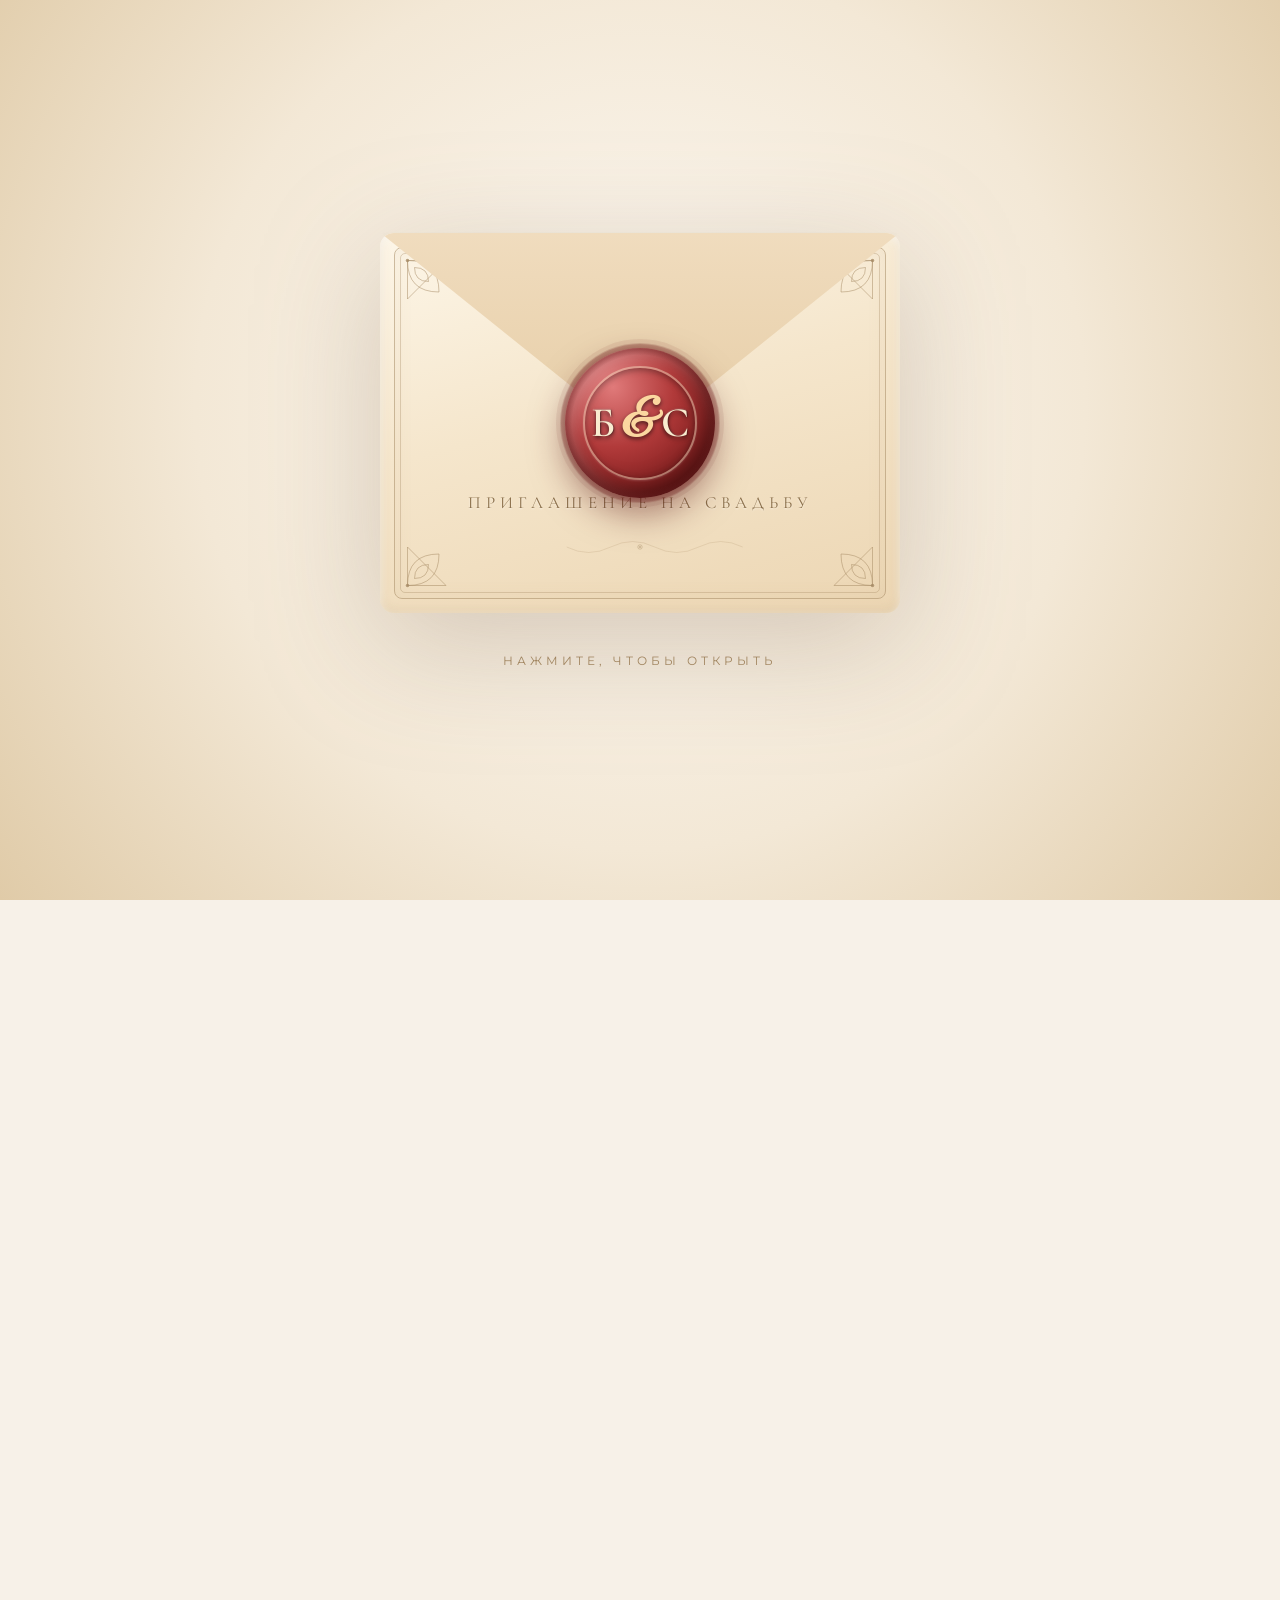
<file: index.html>
<!DOCTYPE html>
<html lang="ru">
<head>
  <meta charset="UTF-8">
  <meta name="viewport" content="width=device-width, initial-scale=1.0, maximum-scale=1.0, user-scalable=no">
  <title>Бунед & Сельби — Приглашение</title>
  <link rel="stylesheet" href="style.css">
  <link href="https://fonts.googleapis.com/css2?family=Cormorant+Garamond:wght@300;400;600&family=Great+Vibes&family=Montserrat:wght@300;400&display=swap" rel="stylesheet">
</head>
<body>

  <!-- КОНВЕРТ -->
  <div class="envelope-screen" id="envelopeScreen">
    <div class="envelope" id="envelope">

      <!-- Верхний клапан -->
      <div class="envelope-flap">
        <svg class="flap-ornament" viewBox="0 0 200 60" preserveAspectRatio="none">
          <path d="M10,55 Q50,10 100,50 Q150,10 190,55" fill="none" stroke="rgba(166,138,100,0.5)" stroke-width="1"/>
          <path d="M30,55 Q65,25 100,50 Q135,25 170,55" fill="none" stroke="rgba(166,138,100,0.3)" stroke-width="0.8"/>
        </svg>
      </div>

      <!-- Тело конверта -->
      <div class="envelope-body">

        <!-- Золотая рамка -->
        <div class="envelope-frame"></div>

        <!-- Узоры по углам -->
        <svg class="corner corner-tl" viewBox="0 0 100 100">
          <path d="M5,5 Q5,50 50,50 M5,5 Q50,5 50,50 M15,15 Q35,15 35,35 M15,15 Q15,35 35,35 M5,5 L60,5 L5,60 Z" fill="none" stroke="rgba(166,138,100,0.6)" stroke-width="1.2"/>
          <circle cx="5" cy="5" r="2.5" fill="rgba(166,138,100,0.8)"/>
        </svg>
        <svg class="corner corner-tr" viewBox="0 0 100 100">
          <path d="M5,5 Q5,50 50,50 M5,5 Q50,5 50,50 M15,15 Q35,15 35,35 M15,15 Q15,35 35,35 M5,5 L60,5 L5,60 Z" fill="none" stroke="rgba(166,138,100,0.6)" stroke-width="1.2"/>
          <circle cx="5" cy="5" r="2.5" fill="rgba(166,138,100,0.8)"/>
        </svg>
        <svg class="corner corner-bl" viewBox="0 0 100 100">
          <path d="M5,5 Q5,50 50,50 M5,5 Q50,5 50,50 M15,15 Q35,15 35,35 M15,15 Q15,35 35,35 M5,5 L60,5 L5,60 Z" fill="none" stroke="rgba(166,138,100,0.6)" stroke-width="1.2"/>
          <circle cx="5" cy="5" r="2.5" fill="rgba(166,138,100,0.8)"/>
        </svg>
        <svg class="corner corner-br" viewBox="0 0 100 100">
          <path d="M5,5 Q5,50 50,50 M5,5 Q50,5 50,50 M15,15 Q35,15 35,35 M15,15 Q15,35 35,35 M5,5 L60,5 L5,60 Z" fill="none" stroke="rgba(166,138,100,0.6)" stroke-width="1.2"/>
          <circle cx="5" cy="5" r="2.5" fill="rgba(166,138,100,0.8)"/>
        </svg>

        <!-- Вязь сверху и снизу -->
        <svg class="body-ornament body-ornament-top" viewBox="0 0 200 30">
          <path d="M0,15 Q30,0 60,15 T120,15 T180,15 T240,15" fill="none" stroke="rgba(166,138,100,0.35)" stroke-width="0.8"/>
          <circle cx="100" cy="15" r="3" fill="none" stroke="rgba(166,138,100,0.5)" stroke-width="1"/>
          <circle cx="100" cy="15" r="1.2" fill="rgba(166,138,100,0.6)"/>
        </svg>
        <svg class="body-ornament body-ornament-bottom" viewBox="0 0 200 30">
          <path d="M0,15 Q30,30 60,15 T120,15 T180,15 T240,15" fill="none" stroke="rgba(166,138,100,0.35)" stroke-width="0.8"/>
          <circle cx="100" cy="15" r="3" fill="none" stroke="rgba(166,138,100,0.5)" stroke-width="1"/>
          <circle cx="100" cy="15" r="1.2" fill="rgba(166,138,100,0.6)"/>
        </svg>

        <!-- Надпись под печатью -->
        <p class="envelope-caption">Приглашение на свадьбу</p>
      </div>

      <!-- Восковая печать -->
      <div class="wax-seal">
        <div class="seal-inner">
          <span class="seal-text">
            <span class="seal-letter">Б</span>
            <span class="seal-amp">&amp;</span>
            <span class="seal-letter">С</span>
          </span>
        </div>
      </div>

    </div>
    <p class="tap-hint">Нажмите, чтобы открыть</p>
  </div>

  <!-- ПРИГЛАШЕНИЕ -->
  <div class="invitation" id="invitation">
    <div class="invitation-content">

      <p class="top-text">Мы приглашаем вас на нашу свадьбу</p>

      <h1 class="names">
        <span class="name">Бунед</span>
        <span class="amp">&amp;</span>
        <span class="name">Сельби</span>
      </h1>

      <div class="divider">❦</div>

      <div class="date-block">
        <div class="date-day">Понедельник</div>
        <div class="date-main">
          <span class="date-num">14</span>
          <span class="date-sep">|</span>
          <span class="date-month">Декабря</span>
          <span class="date-sep">|</span>
          <span class="date-year">2026</span>
        </div>
        <div class="date-time">в 18:00</div>
      </div>

      <div class="divider">❦</div>

      <div class="info-section">
        <h2>Место проведения</h2>
        <p class="place">Nurana gije</p>
        <a class="map-btn" href="https://yandex.ru/maps/?text=Nurana%20gije" target="_blank">Открыть на карте</a>
      </div>

      <div class="divider">❦</div>

      <div class="info-section">
        <h2>Дресс-код</h2>
        <p>Мы будем рады, если вы поддержите палитру нашей свадьбы:</p>
        <div class="palette">
          <span style="background:#c9b8a8"></span>
          <span style="background:#e8dcc8"></span>
          <span style="background:#a68a64"></span>
          <span style="background:#6b705c"></span>
          <span style="background:#3d3529"></span>
        </div>
        <p class="small">Пожалуйста, избегайте белого и чёрного цвета.</p>
      </div>

      <div class="divider">❦</div>

      <div class="info-section">
        <h2>О подарках</h2>
        <p>Ваше присутствие — лучший подарок для нас 💛<br>
        Но если вы хотите нас порадовать, мы будем благодарны за вклад в наше свадебное путешествие.</p>
      </div>

      <div class="divider">❦</div>

      <div class="info-section">
        <h2>Подтверждение</h2>
        <p>Пожалуйста, сообщите о своём присутствии:</p>
        <a class="map-btn" href="tel:+79990000000">Позвонить</a>
        <a class="map-btn" href="https://wa.me/79990000000" target="_blank">WhatsApp</a>
      </div>

      <div class="divider">❦</div>

      <p class="footer-text">С любовью,<br><span class="signature">Бунед и Сельби</span></p>

    </div>
  </div>

  <!-- МУЗЫКА -->
  <audio id="bgMusic" loop preload="auto">
    <source src="music.mp3" type="audio/mpeg">
  </audio>
  <button class="music-btn" id="musicBtn" title="Музыка">♪</button>

  <script src="script.js"></script>
</body>
</html>
</file>
<file: style.css>
* { margin: 0; padding: 0; box-sizing: border-box; }

html, body {
  height: 100%;
  overflow-x: hidden;
  font-family: 'Montserrat', sans-serif;
  background: #f7f1e8;
  color: #3d3529;
}

/* ===== КОНВЕРТ ===== */
.envelope-screen {
  position: fixed;
  inset: 0;
  background: radial-gradient(circle at 50% 45%, #fdf9f3 0%, #f3e8d6 55%, #e0cba8 100%);
  display: flex;
  flex-direction: column;
  align-items: center;
  justify-content: center;
  padding: 20px;
  z-index: 100;
  transition: opacity 1.2s ease, transform 1.2s ease;
  overflow: hidden;
}

.envelope-screen.hidden {
  opacity: 0;
  transform: scale(1.08);
  pointer-events: none;
}

.envelope {
  position: relative;
  width: min(92vw, 520px);
  height: min(70vh, 380px);
  cursor: pointer;
  transition: transform 0.5s ease;
  filter: drop-shadow(0 30px 60px rgba(120,90,60,0.28));
  animation: gentle-float 5s ease-in-out infinite;
}

@keyframes gentle-float {
  0%, 100% { transform: translateY(0); }
  50% { transform: translateY(-10px); }
}

.envelope:active { transform: scale(0.98); }

.envelope-body {
  position: absolute;
  inset: 0;
  background: linear-gradient(165deg, #fdf6e8 0%, #f5e6cc 45%, #ecd6b3 100%);
  border-radius: 14px;
  overflow: hidden;
  box-shadow:
    inset 0 -3px 12px rgba(180,150,110,0.18),
    inset 0 3px 8px rgba(255,255,255,0.7);
}

.envelope-frame {
  position: absolute;
  inset: 14px;
  border: 1.5px solid rgba(166,138,100,0.55);
  border-radius: 8px;
  pointer-events: none;
  box-shadow: inset 0 0 20px rgba(166,138,100,0.08);
}

.envelope-frame::before {
  content: '';
  position: absolute;
  inset: 5px;
  border: 0.5px solid rgba(166,138,100,0.35);
  border-radius: 5px;
}

.corner {
  position: absolute;
  width: 55px;
  height: 55px;
  pointer-events: none;
  z-index: 2;
}

.corner-tl { top: 20px; left: 20px; }
.corner-tr { top: 20px; right: 20px; transform: scaleX(-1); }
.corner-bl { bottom: 20px; left: 20px; transform: scaleY(-1); }
.corner-br { bottom: 20px; right: 20px; transform: scale(-1,-1); }

.body-ornament {
  position: absolute;
  left: 50%;
  transform: translateX(-50%);
  width: 60%;
  height: 22px;
  pointer-events: none;
  z-index: 2;
}

.body-ornament-top { top: 60px; }
.body-ornament-bottom { bottom: 55px; }

.envelope-flap {
  position: absolute;
  top: 0;
  left: 0;
  right: 0;
  height: 55%;
  background: linear-gradient(180deg, #f0dcbe 0%, #e6cda6 100%);
  clip-path: polygon(0 0, 100% 0, 50% 100%);
  border-radius: 14px 14px 0 0;
  transform-origin: top center;
  transition: transform 1.1s cubic-bezier(.5,-0.3,.4,1.3);
  z-index: 5;
  box-shadow: 0 4px 10px rgba(166,138,100,0.2);
}

.envelope.open .envelope-flap {
  transform: rotateX(180deg);
}

.flap-ornament {
  position: absolute;
  bottom: 8px;
  left: 50%;
  transform: translateX(-50%);
  width: 55%;
  height: 40px;
  opacity: 0.85;
  pointer-events: none;
}

.envelope-caption {
  position: absolute;
  bottom: 85px;
  left: 50%;
  transform: translateX(-50%);
  font-family: 'Cormorant Garamond', serif;
  font-size: 15px;
  letter-spacing: 5px;
  text-transform: uppercase;
  color: #8a6f4a;
  z-index: 3;
  white-space: nowrap;
  text-shadow: 0 1px 2px rgba(255,255,255,0.6);
}

/* ВОСКОВАЯ ПЕЧАТЬ */
.wax-seal {
  position: absolute;
  top: 50%;
  left: 50%;
  transform: translate(-50%, -50%);
  width: min(38vw, 150px);
  height: min(38vw, 150px);
  background: radial-gradient(circle at 32% 26%, #e07a7a 0%, #b13a3a 40%, #7d1c1c 75%, #5a1010 100%);
  border-radius: 50%;
  display: flex;
  align-items: center;
  justify-content: center;
  z-index: 10;
  box-shadow:
    inset -8px -10px 22px rgba(0,0,0,0.4),
    inset 8px 8px 18px rgba(255,255,255,0.25),
    0 15px 35px rgba(90,20,20,0.5),
    0 0 0 4px rgba(109,26,26,0.18),
    0 0 0 9px rgba(109,26,26,0.08);
  transition: transform 0.8s ease, opacity 0.8s ease;
}

.wax-seal::before {
  content: '';
  position: absolute;
  inset: -5px;
  border-radius: 50%;
  background: radial-gradient(circle, transparent 60%, rgba(109,26,26,0.35) 65%, transparent 75%);
  pointer-events: none;
}

.wax-seal::after {
  content: '';
  position: absolute;
  inset: 12%;
  border-radius: 50%;
  border: 2px solid rgba(247,230,200,0.45);
  box-shadow:
    inset 0 2px 6px rgba(0,0,0,0.35),
    0 1px 2px rgba(255,255,255,0.15);
  pointer-events: none;
}

.seal-inner {
  position: relative;
  z-index: 2;
  display: flex;
  align-items: center;
  justify-content: center;
}

.envelope.open .wax-seal {
  transform: translate(-50%, -50%) scale(0) rotate(180deg);
  opacity: 0;
}

.seal-text {
  font-family: 'Cormorant Garamond', serif;
  font-weight: 600;
  font-size: min(9vw, 38px);
  color: #f9ecd0;
  display: flex;
  align-items: center;
  gap: 4px;
  text-shadow:
    0 2px 4px rgba(0,0,0,0.65),
    0 -1px 1px rgba(255,255,255,0.15),
    1px 0 1px rgba(0,0,0,0.3);
  letter-spacing: 1px;
}

.seal-amp {
  font-family: 'Great Vibes', cursive;
  font-size: min(11vw, 46px);
  color: #fbd7a0;
  margin: 0 2px;
  text-shadow: 0 2px 4px rgba(0,0,0,0.6);
}

.tap-hint {
  margin-top: 40px;
  font-size: 12px;
  letter-spacing: 4px;
  text-transform: uppercase;
  color: #a68a64;
  animation: pulse 2.2s infinite;
  text-align: center;
}

@keyframes pulse {
  0%, 100% { opacity: 0.45; }
  50% { opacity: 1; }
}

/* ===== ПРИГЛАШЕНИЕ ===== */
.invitation {
  min-height: 100vh;
  padding: 60px 25px;
  opacity: 0;
  transform: translateY(30px);
  transition: opacity 1.2s ease 0.3s, transform 1.2s ease 0.3s;
}

.invitation.show {
  opacity: 1;
  transform: translateY(0);
}

.invitation-content {
  max-width: 500px;
  margin: 0 auto;
  text-align: center;
}

.top-text {
  font-size: 13px;
  letter-spacing: 3px;
  text-transform: uppercase;
  color: #8a7d6a;
  margin-bottom: 30px;
}

.names {
  font-family: 'Great Vibes', cursive;
  font-weight: 400;
  line-height: 1;
  color: #3d3529;
  margin: 20px 0;
}

.names .name { display: block; font-size: 62px; }

.names .amp {
  display: block;
  font-size: 40px;
  color: #b13a3a;
  margin: -5px 0;
}

.divider { color: #a68a64; font-size: 20px; margin: 30px 0; }

.date-block { margin: 30px 0; }

.date-day, .date-time {
  font-size: 14px;
  letter-spacing: 3px;
  text-transform: uppercase;
  color: #8a7d6a;
}

.date-main {
  font-family: 'Cormorant Garamond', serif;
  font-size: 28px;
  margin: 12px 0;
  display: flex;
  justify-content: center;
  align-items: center;
  gap: 12px;
  color: #3d3529;
}

.date-num { font-size: 42px; font-weight: 600; }
.date-sep { color: #b13a3a; }

.info-section { margin: 30px 0; }

.info-section h2 {
  font-family: 'Cormorant Garamond', serif;
  font-size: 24px;
  font-weight: 400;
  letter-spacing: 2px;
  text-transform: uppercase;
  color: #3d3529;
  margin-bottom: 15px;
}

.info-section p {
  font-size: 15px;
  line-height: 1.7;
  color: #5a5044;
}

.place {
  font-family: 'Cormorant Garamond', serif;
  font-size: 22px !important;
  color: #3d3529 !important;
  margin-bottom: 12px;
}

.small { font-size: 12px !important; color: #8a7d6a !important; margin-top: 10px; }

.palette { display: flex; justify-content: center; gap: 12px; margin: 20px 0; }

.palette span {
  width: 38px;
  height: 38px;
  border-radius: 50%;
  box-shadow: 0 4px 10px rgba(0,0,0,0.15);
}

.map-btn {
  display: inline-block;
  margin: 12px 5px 0;
  padding: 10px 22px;
  border: 1px solid #a68a64;
  border-radius: 30px;
  color: #a68a64;
  text-decoration: none;
  font-size: 13px;
  letter-spacing: 1px;
  transition: all 0.3s;
}

.map-btn:hover, .map-btn:active { background: #a68a64; color: #f7f1e8; }

.footer-text { font-size: 14px; color: #8a7d6a; margin-top: 40px; }

.signature {
  font-family: 'Great Vibes', cursive;
  font-size: 32px;
  color: #3d3529;
  display: inline-block;
  margin-top: 10px;
}

/* ===== КНОПКА МУЗЫКИ ===== */
.music-btn {
  position: fixed;
  bottom: 20px;
  right: 20px;
  width: 50px;
  height: 50px;
  border-radius: 50%;
  background: #b13a3a;
  color: #fff;
  border: none;
  font-size: 22px;
  cursor: pointer;
  box-shadow: 0 6px 20px rgba(177,58,58,0.5);
  z-index: 50;
  display: none;
  transition: transform 0.3s;
}

.music-btn.show { display: block; }
.music-btn.playing { animation: spin 3s linear infinite; }

@keyframes spin {
  from { transform: rotate(0); }
  to { transform: rotate(360deg); }
}

@media (min-width: 768px) {
  .names .name { font-size: 78px; }
  .envelope { width: 520px; height: 380px; }
  .seal-text { font-size: 42px; }
  .seal-amp { font-size: 52px; }
  .envelope-caption { font-size: 17px; bottom: 100px; }
  .corner { width: 70px; height: 70px; }
  .corner-tl { top: 24px; left: 24px; }
  .corner-tr { top: 24px; right: 24px; }
  .corner-bl { bottom: 24px; left: 24px; }
  .corner-br { bottom: 24px; right: 24px; }
}
</file>
